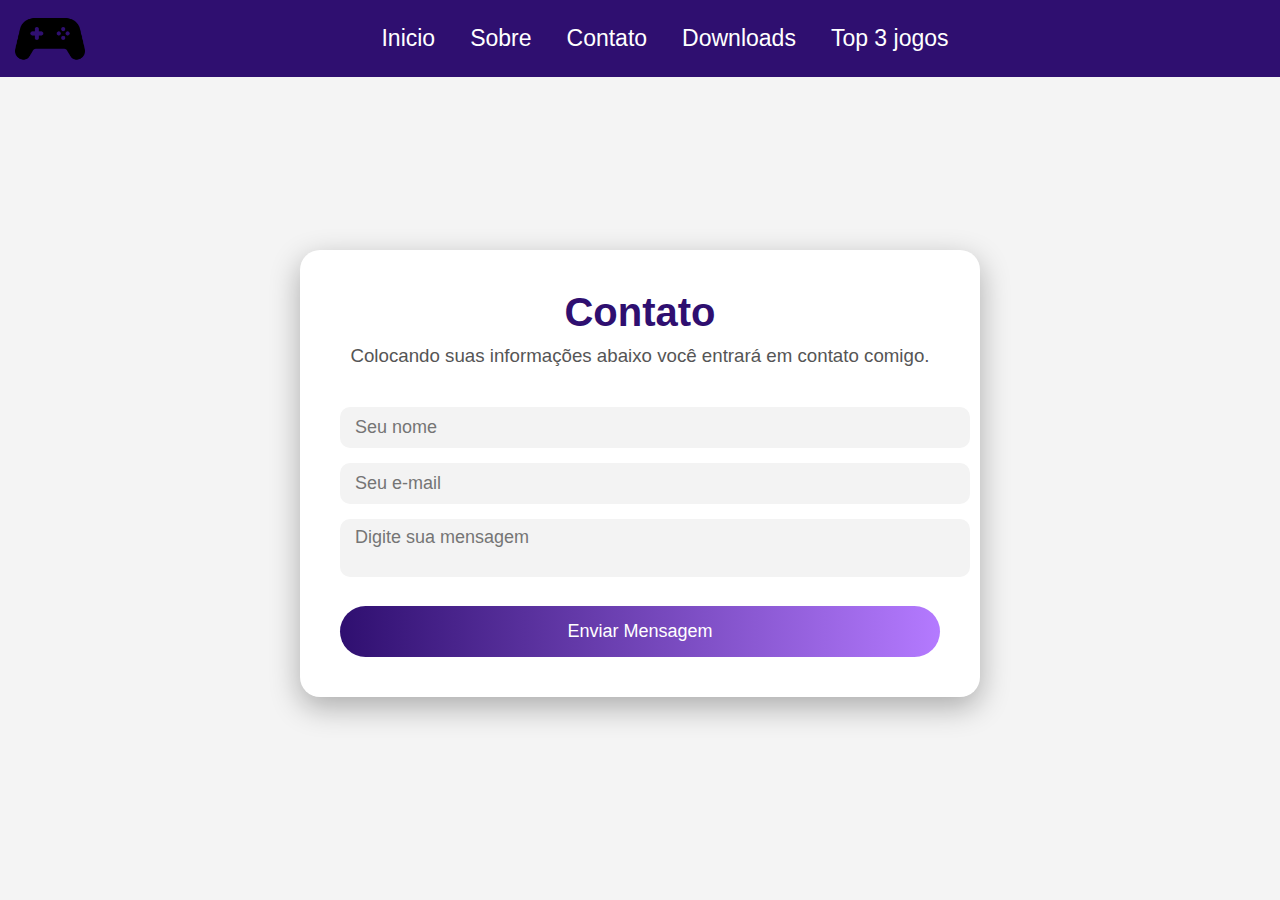
<file: contato.html>
<!doctype html>
<html>
  <head>
    <meta charset="utf-8" />
    <meta name="viewport" content="width=device-width" />
    <title>Replit</title>
    <link href="contato.css" rel="stylesheet" type="text/css" />
  </head>

  <body>
    <div class="top-bar">
      <img src="imagens/controle.png" />
      <a href="index.html">Inicio</a>
      <a href="sobre.html">Sobre</a>
      <a href="contato.html">Contato</a>
      <a href="downloads.html">Downloads</a>
      <a href="top3.html">Top 3 jogos</a>
    </div>

    <div class="contatofundo">
      <div id="contato">
        <h1>Contato</h1>
        <h3>
          Colocando suas informações abaixo você entrará em contato comigo.
        </h3>

        <form id="formulariowpp">
          <input type="text" placeholder="Seu nome" id="nome" />
          <input type="email" placeholder="Seu e-mail" id="email" />
          <textarea placeholder="Digite sua mensagem" id="mensagem"></textarea>
          <button type="submit" id="botao">Enviar Mensagem</button>
        </form>
      </div>
    </div>
    <script type="module" src="contato.js"></script>
  </body>
</html>
</file>
<file: contato.css>
* {
  font-family: "Arial", sans-serif;
  padding: 0px;
  margin: 0px;
  scroll-behavior: smooth;
}

body {
  background-color: #f4f4f4f4;
}

.top-bar {
  position: fixed;
  top: 0;
  width: 100%;
  background-color: #2f0f70;
  padding: 25px;
  display: flex;
  align-items: center;
  justify-content: center;
  gap: 35px;
  z-index: 1000;
}

.top-bar img {
  position: absolute;
  left: 15px;
  width: 70px;
}

.top-bar a {
  color: white;
  text-decoration: none;
  font-size: 23px;
  transition: 0.3s ease;
}

.top-bar a:hover {
  transform: scale(1.25);
  color: #b47aff;
}

.contatofundo {
  display: flex;
  align-items: center;
  justify-content: center;
  padding-top: 250px;
}

#contato {
  background-color: white;
  width: 600px;
  padding: 40px;
  border-radius: 20px;
  box-shadow: 0 10px 30px rgba(0, 0, 0, 0.3);
  text-align: center;
  color: #2f0f70;
}

#contato h1 {
  font-size: 40px;
  margin-bottom: 10px;
}

#contato h3 {
  font-weight: normal;
  color: #555;
  margin-bottom: 25px;
}

#contato input {
  width: 100%;
  margin-top: 15px;
  border: none;
  border-radius: 10px;
  background-color: #f3f3f3;
  color: #333;
  font-size: 18px;
  padding: 10px 15px;
}

#contato textarea {
  width: 100%;
  margin-top: 15px;
  border: none;
  border-radius: 10px;
  background-color: #f3f3f3;
  color: #333;
  font-size: 18px;
  padding: 8px 15px;
  resize: none;
}

#contato button {
  margin-top: 25px;
  padding: 15px;
  background: linear-gradient(90deg, #2f0f70, #b47aff);
  color: white;
  width: 100%;
  border-radius: 35px;
  cursor: pointer;
  border: none;
  font-size: 18px;
  transition: 0.3s ease;
}

#contato button:hover {
  transform: scale(0.97);
}
</file>
